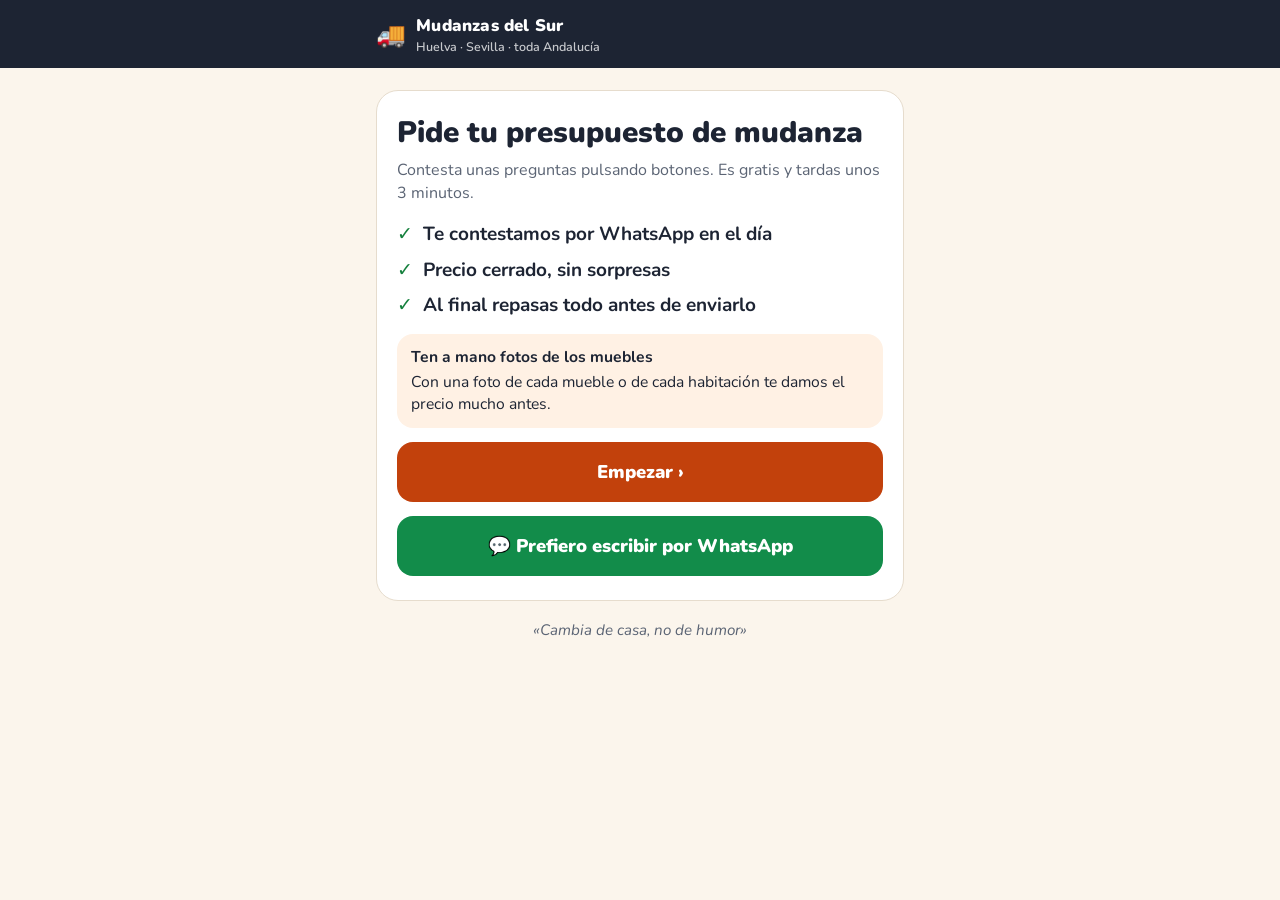
<file: public/presupuesto.html>
<!DOCTYPE html>
<html lang="es">
<head>
<meta charset="UTF-8" />
<meta name="viewport" content="width=device-width, initial-scale=1, viewport-fit=cover" />
<title>Pide tu presupuesto · Mudanzas del Sur</title>
<meta name="description" content="Presupuesto de mudanza gratis en Huelva, Sevilla y toda Andalucía. Contesta unas preguntas con botones y te respondemos por WhatsApp en el día." />
<meta property="og:title" content="Pide tu presupuesto de mudanza · Mudanzas del Sur" />
<meta property="og:description" content="Gratis y en 2 minutos. Te contestamos por WhatsApp en el día." />
<meta property="og:type" content="website" />
<meta name="theme-color" content="#c2410c" />
<link rel="preconnect" href="https://fonts.googleapis.com" />
<link href="https://fonts.googleapis.com/css2?family=Nunito:wght@400;600;700;800;900&display=swap" rel="stylesheet" />
<style>
  :root{
    --bg:#fbf5ec; --card:#ffffff; --ink:#1d2433; --muted:#5b6474; --line:#e6dccd;
    --accent:#c2410c; --accentHi:#f97316; --accentSoft:#fff1e4; --ok:#15803d; --okSoft:#e8f6ec;
    --danger:#b91c1c; --wa:#128c4a;
    --radius:16px; --font:'Nunito',system-ui,-apple-system,'Segoe UI',sans-serif;
  }
  *{box-sizing:border-box;margin:0;padding:0}
  html{-webkit-text-size-adjust:100%}
  body{font-family:var(--font);background:var(--bg);color:var(--ink);font-size:19px;line-height:1.45;min-height:100dvh;display:flex;flex-direction:column}
  button,input,textarea{font:inherit;color:inherit}
  button{cursor:pointer}
  :focus-visible{outline:3px solid var(--accentHi);outline-offset:2px}
  .wrap{width:100%;max-width:560px;margin:0 auto;padding:0 16px}

  /* Cabecera */
  header{background:var(--ink);color:#fff;padding:14px 0 12px}
  .brand{display:flex;align-items:center;gap:10px;font-weight:900;font-size:1.05rem;letter-spacing:.2px}
  .brand .truck{font-size:1.5rem}
  .brand small{display:block;font-weight:600;font-size:.78rem;opacity:.75;letter-spacing:0}
  .progress{margin-top:12px;display:none}
  .progress.on{display:block}
  .progress-label{font-size:.85rem;opacity:.85;margin-bottom:5px}
  .bar{height:8px;border-radius:99px;background:rgba(255,255,255,.18);overflow:hidden}
  .bar i{display:block;height:100%;width:0;background:var(--accentHi);border-radius:99px;transition:width .25s}

  main{flex:1;padding:22px 0 150px}
  h1{font-size:1.6rem;line-height:1.2;font-weight:900;margin-bottom:8px}
  h1:focus{outline:none}
  .help{color:var(--muted);margin-bottom:18px;font-size:1rem}
  h2{font-size:1.15rem;font-weight:800;margin:22px 0 10px}

  /* Opciones grandes */
  .opts{display:grid;gap:10px}
  .opts.two{grid-template-columns:1fr 1fr}
  .opts.three{grid-template-columns:repeat(3,1fr)}
  .opt{display:flex;align-items:center;gap:12px;width:100%;min-height:64px;padding:12px 16px;text-align:left;background:var(--card);border:2px solid var(--line);border-radius:var(--radius);font-weight:800;font-size:1.05rem;transition:border-color .15s,background .15s}
  .opt .em{font-size:1.6rem;flex:none;width:34px;text-align:center}
  .opt small{display:block;font-weight:600;color:var(--muted);font-size:.88rem}
  .opt.center{justify-content:center;text-align:center}
  .opt[aria-pressed="true"]{border-color:var(--accent);background:var(--accentSoft);box-shadow:inset 0 0 0 1px var(--accent)}
  .opt[aria-pressed="true"]::after{content:"✓";margin-left:auto;color:var(--accent);font-weight:900;font-size:1.3rem}
  .opt.center[aria-pressed="true"]::after{margin-left:6px}
  .opts.two .opt{min-height:72px}

  /* Contadores de muebles */
  .counters{display:grid;gap:8px}
  .grupo{font-size:.95rem;font-weight:900;text-transform:uppercase;letter-spacing:.05em;color:var(--muted);margin:18px 0 8px}
  .grupo:first-of-type{margin-top:4px}
  .counter{background:var(--card);border:2px solid var(--line);border-radius:var(--radius);padding:8px 10px}
  .ct-row{display:flex;align-items:center;gap:10px}
  .ct-label small{display:block;font-weight:600;color:var(--muted);font-size:.85rem}
  .ct-det{display:block;width:100%;margin-top:8px;min-height:48px;padding:10px 12px;font-size:1rem;background:#fff;border:2px solid var(--line);border-radius:12px}
  .ct-det:focus{border-color:var(--accent);outline:none}
  .counter.on{border-color:var(--accent);background:var(--accentSoft)}
  .counter .em{font-size:1.4rem;width:30px;text-align:center;flex:none}
  .ct-label{flex:1;font-weight:800;font-size:1rem;line-height:1.2}
  .ct-btn{width:48px;height:48px;border-radius:12px;border:2px solid var(--line);background:#fff;font-size:1.5rem;font-weight:900;color:var(--ink);flex:none}
  .ct-btn:disabled{opacity:.35}
  .ct-n{min-width:28px;text-align:center;font-weight:900;font-size:1.2rem}

  /* Campos */
  .field{margin-bottom:16px}
  .field label{display:block;font-weight:800;margin-bottom:6px}
  .field label small{font-weight:600;color:var(--muted)}
  .field input,.field textarea{width:100%;min-height:58px;padding:14px 16px;font-size:1.1rem;background:var(--card);border:2px solid var(--line);border-radius:var(--radius)}
  .field textarea{min-height:120px;resize:vertical}
  .field input:focus,.field textarea:focus{border-color:var(--accent);outline:none}
  .field .err{color:var(--danger);font-weight:700;font-size:.95rem;margin-top:6px}

  /* Fotos */
  .photo-btns{display:grid;gap:10px;grid-template-columns:1fr 1fr}
  .photo-btn{min-height:96px;flex-direction:column;justify-content:center;text-align:center;gap:4px}
  .photo-btn .em{font-size:2rem;width:auto}
  .thumbs{display:grid;gap:10px;margin-top:14px}
  .thumb{display:grid;grid-template-columns:96px 1fr;gap:10px;align-items:start;background:var(--card);border:2px solid var(--line);border-radius:var(--radius);padding:8px}
  .thumb-img{position:relative;width:96px;height:96px;border-radius:10px;overflow:hidden;background:#eee}
  .thumb img{width:100%;height:100%;object-fit:cover}
  .thumb-img button{position:absolute;top:4px;right:4px;width:32px;height:32px;border-radius:50%;border:none;background:rgba(0,0,0,.65);color:#fff;font-size:1rem}
  .thumb label{display:block;font-weight:800;font-size:.9rem;margin-bottom:4px}
  .thumb textarea{width:100%;min-height:68px;padding:8px 10px;font-size:1rem;border:2px solid var(--line);border-radius:10px;resize:vertical}
  .thumb textarea:focus{border-color:var(--accent);outline:none}
  .tip{background:var(--accentSoft);border-radius:var(--radius);padding:12px 14px;font-size:.98rem;margin-bottom:16px}
  .tip b{display:block;margin-bottom:2px}

  /* Repaso */
  .rev{background:var(--card);border:1px solid var(--line);border-radius:var(--radius);padding:4px 14px;margin-bottom:12px}
  .rev-item{display:flex;gap:10px;align-items:flex-start;padding:10px 0;border-bottom:1px solid var(--line)}
  .rev-item:last-child{border-bottom:none}
  .rev-item div{flex:1;min-width:0}
  .rev-item dt{font-size:.85rem;font-weight:800;color:var(--muted);text-transform:uppercase;letter-spacing:.04em}
  .rev-item dd{margin:2px 0 0;font-weight:700;white-space:pre-line;overflow-wrap:anywhere}
  .rev-item dd.vacio{color:var(--muted);font-weight:600;font-style:italic}
  .rev-item button{flex:none;background:none;border:2px solid var(--line);border-radius:12px;padding:8px 12px;font-weight:800;color:var(--accent);font-size:.95rem}
  .count{margin-top:10px;font-weight:800;color:var(--ok)}
  .busy{margin-top:10px;color:var(--muted);font-weight:700}

  /* Barra inferior */
  .actions{position:fixed;left:0;right:0;bottom:0;background:rgba(251,245,236,.97);border-top:1px solid var(--line);padding:12px 0 calc(12px + env(safe-area-inset-bottom))}
  .actions .row{display:flex;gap:10px}
  .btn{min-height:60px;border-radius:var(--radius);border:none;font-weight:900;font-size:1.15rem;padding:0 18px}
  .btn-main{flex:1;background:var(--accent);color:#fff}
  .btn-main:disabled{background:#d6c9b8;color:#fff}
  .btn-back{background:var(--card);border:2px solid var(--line);color:var(--ink);min-width:96px}
  .wa-help{display:block;text-align:center;margin-top:8px;font-size:.95rem;color:var(--wa);font-weight:800;text-decoration:none}
  .wa-help span{text-decoration:underline}

  /* Portada y final */
  .hero{background:var(--card);border-radius:22px;padding:24px 20px;border:1px solid var(--line)}
  .hero h1{font-size:1.85rem}
  .ticks{list-style:none;margin:16px 0 4px;display:grid;gap:8px}
  .ticks li{display:flex;gap:10px;font-weight:700}
  .ticks li::before{content:"✓";color:var(--ok);font-weight:900}
  .btn-block{display:flex;align-items:center;justify-content:center;gap:8px;width:100%;margin-top:14px;text-decoration:none;text-align:center;padding:10px 18px}
  .btn-wa{background:var(--wa);color:#fff}
  .btn-ghost{background:transparent;border:2px solid var(--line);color:var(--ink)}
  .slogan{margin-top:18px;text-align:center;color:var(--muted);font-style:italic;font-size:.95rem}
  .done{text-align:center}
  .done .big{font-size:3.4rem}
  .alert{background:#fdecea;border:2px solid #f5c2bd;color:#7f1d1d;border-radius:var(--radius);padding:14px 16px;margin-top:16px;font-weight:700}
  .privacy{font-size:.85rem;color:var(--muted);margin-top:6px}
  .sending{position:fixed;inset:0;background:rgba(29,36,51,.55);display:none;align-items:center;justify-content:center;z-index:20;padding:16px}
  .sending.on{display:flex}
  .sending div{background:#fff;border-radius:20px;padding:26px 22px;text-align:center;font-weight:800;max-width:340px}
  .spin{width:44px;height:44px;border:5px solid var(--accentSoft);border-top-color:var(--accent);border-radius:50%;margin:0 auto 14px;animation:sp .8s linear infinite}
  @keyframes sp{to{transform:rotate(360deg)}}
  .hp{position:absolute;left:-9999px;width:1px;height:1px;overflow:hidden}
  .sr{position:absolute;width:1px;height:1px;overflow:hidden;clip:rect(0 0 0 0)}
  @media (max-width:360px){body{font-size:18px}.opts.three{grid-template-columns:1fr 1fr}}
  @media (prefers-reduced-motion:reduce){*{transition:none!important;animation:none!important}}
</style>
</head>
<body>
<header>
  <div class="wrap">
    <div class="brand"><span class="truck" aria-hidden="true">🚚</span><div>Mudanzas del Sur<small>Huelva · Sevilla · toda Andalucía</small></div></div>
    <div class="progress" id="progress" aria-hidden="true">
      <div class="progress-label" id="progress-label"></div>
      <div class="bar"><i id="bar"></i></div>
    </div>
  </div>
</header>

<main><div class="wrap" id="step" aria-live="polite"></div></main>

<div class="actions" id="actions" hidden>
  <div class="wrap">
    <div class="row">
      <button class="btn btn-back" id="btn-back" type="button">‹ Atrás</button>
      <button class="btn btn-main" id="btn-next" type="button">Siguiente</button>
    </div>
    <a class="wa-help" id="wa-help" target="_blank" rel="noopener">¿Te lías? <span>Escríbenos por WhatsApp</span></a>
  </div>
</div>

<div class="sending" id="sending" role="alertdialog" aria-modal="true" aria-labelledby="sending-txt">
  <div><div class="spin"></div><p id="sending-txt">Enviando…</p></div>
</div>

<!-- Campo trampa para bots: las personas no lo ven -->
<div class="hp" aria-hidden="true"><label>Web <input id="hp-web" tabindex="-1" autocomplete="off" /></label></div>

<input type="file" id="in-camera" accept="image/*" capture="environment" multiple hidden />
<input type="file" id="in-gallery" accept="image/*" multiple hidden />

<script>
(() => {
'use strict';
// ── Ajustes ──
const WA = '34659715271';                 // WhatsApp de Mudanzas del Sur
const ENDPOINT = '/api/solicitud';
const MAX_FOTOS = 12, LADO = 1280, CALIDAD = 0.76;
const KEY = 'mds-presupuesto-v1';
const T0 = Date.now();

const waLink = t => `https://wa.me/${WA}?text=${encodeURIComponent(t)}`;
const WA_TXT = 'Hola, quiero pedir presupuesto para una mudanza 🙂';
const $ = id => document.getElementById(id);
const esc = s => String(s ?? '').replace(/[&<>"']/g, c => ({'&':'&amp;','<':'&lt;','>':'&gt;','"':'&quot;',"'":'&#39;'}[c]));

// ── Estado (se guarda en el móvil por si cierra la página; las fotos no) ──
const S0 = () => ({servicios:[], casa:'', muebles:{}, mueblesDetalle:{}, mueblesTexto:'', desmontaje:'', embalaje:'', cajas:'', especiales:[],
         origen:{}, destino:{}, destinoNoSe:false, cuando:'', fecha:'', flexible:false, entrega:'',
         fotosWhatsapp:false, nombre:'', telefono:'', comentario:''});
let S = S0();
let fotos = [];          // [{id, data, nota}]  data = dataURL JPEG ya reducido
let paso = 0, enviando = false, procesando = 0;
let desdeRepaso = '';   // id del último paso a revisar antes de volver al repaso ('' = recorrido normal)
const HASTA = {origen:'origen-camion', destino:'destino-camion'};
try { const g = JSON.parse(localStorage.getItem(KEY) || 'null'); if (g && g.S) { S = {...S, ...g.S}; } } catch (e) {}
if (!S.mueblesDetalle || typeof S.mueblesDetalle !== 'object') S.mueblesDetalle = {};
const guardar = () => { try { localStorage.setItem(KEY, JSON.stringify({S})); } catch (e) {} };

const TOWNS = ['Huelva','Aljaraque','Punta Umbría','Cartaya','Lepe','Isla Cristina','Ayamonte','Gibraleón','San Juan del Puerto',
  'Moguer','Palos de la Frontera','Mazagón','El Portil','Nuevo Portil','El Rompido','Islantilla','Trigueros','Niebla','Bollullos Par del Condado',
  'La Palma del Condado','Almonte','Valverde del Camino','Villablanca','Sevilla','Dos Hermanas','Mairena del Aljarafe','Cádiz','Málaga','Madrid'];

const SERV = [
  ['mudanza','🏠','Mudanza completa','Llevar toda la casa o el piso'],
  ['porte','🛋️','Porte','Llevar algunos muebles o cosas sueltas'],
  ['montaje','🔧','Desmontar y montar muebles','Armarios, camas, cocinas…'],
  ['embalaje','📦','Embalar','Cajas, ropa, libros…'],
  ['fragil','🍽️','Vajilla y cosas frágiles','Cristal, espejos, cuadros…'],
  ['otro','✏️','Otra cosa','Nos lo cuentas más adelante'],
];
const CASAS = [['estudio','🛏️','Estudio'],['1','🏠','1 dormitorio'],['2','🏠','2 dormitorios'],['3','🏡','3 dormitorios'],['4','🏡','4 o más dormitorios'],['chalet','🏘️','Chalet o casa grande']];
// [clave, icono, nombre, aclaración, ejemplo para el detalle]
const GRUPOS = [
  ['Dormitorios', [
    ['camas','🛏️','Camas','Con su colchón','Ej.: 1 de matrimonio y 2 individuales'],
    ['canapes','🛏️','Canapés','Base de cama que se abre para guardar cosas','Ej.: 150 × 190'],
    ['somieres','🛏️','Somieres o bases con patas','Sin colchón','Ej.: 90 × 190, con patas'],
    ['colchones','🛏️','Colchones sueltos','','Ej.: 2 de 90 y 1 de 150'],
    ['armario2','🚪','Armarios de 1 o 2 puertas','','Ej.: uno con espejo'],
    ['armario4','🚪','Armarios de 3 o 4 puertas','','Ej.: de madera maciza'],
    ['armario6','🚪','Armarios de 5 o 6 puertas, o esquineros','','Ej.: esquinero de 2 metros'],
    ['comodas','🗄️','Cómodas, mesitas o estanterías','','Ej.: 2 mesitas y una cómoda'],
  ]],
  ['Salón y comedor', [
    ['sofas','🛋️','Sofás de 2 o 3 plazas','Escribe las medidas si las sabes','Ej.: 2 de 160 cm y 1 de 120 cm'],
    ['chaise','🛋️','Chaise longue o sofá rinconera','Los que tienen una parte alargada o en L','Ej.: rinconera de 2,5 × 1,8 m'],
    ['sillones','💺','Sillones o butacas','','Ej.: un sillón relax'],
    ['mesas','🍽️','Mesas de comedor','','Ej.: de cristal, para 6'],
    ['mesascentro','☕','Mesas de centro o auxiliares','',''],
    ['sillas','🪑','Sillas','',''],
    ['muebletv','📺','Muebles de TV, aparadores o vitrinas','','Ej.: mueble de salón de 3 metros'],
    ['tv','📺','Televisores','','Ej.: uno de 65 pulgadas'],
  ]],
  ['Cocina y electrodomésticos', [
    ['frigorifico','🧊','Frigoríficos','','Ej.: uno americano'],
    ['lavadora','🧺','Lavadoras o secadoras','',''],
    ['electro','🔌','Otros electrodomésticos','Lavavajillas, horno, microondas…',''],
  ]],
  ['Terraza, jardín y otros', [
    ['jardin','🌿','Muebles de jardín o terraza','Cuenta cada pieza: sofá, butaca, mesa…','Ej.: sofá, 2 butacas y mesa baja de madera'],
    ['escritorios','🖥️','Escritorios','',''],
    ['bicis','🚲','Bicicletas','',''],
  ]],
];
const MUEBLES = GRUPOS.flatMap(g => g[1]);
const DESMONTAJE = [['si','🔧','Sí, desmontadlos y montadlos vosotros'],['desmontar','🪛','Solo desmontar'],['no','✅','No hace falta','Van montados o ya los desmonto yo'],['nose','🤷','No lo sé']];
const EMBALAJE = [['todo','📦','Embaláis vosotros todo','Cajas, ropa, vajilla…'],['fragil','🍽️','Solo lo frágil','Vajilla, cristal, cuadros…'],['yo','🙋','Lo embalo yo'],['nada','👍','No hay nada que embalar','Solo muebles']];
const CAJAS = [['10','','Menos de 10'],['20','','10 a 20'],['30','','20 a 30'],['45','','30 a 45'],['60','','45 a 60'],
  ['80','','60 a 80'],['mas','','Más de 80'],['nose','','No lo sé']];
const ESPECIALES = [['piano','🎹','Piano'],['caja-fuerte','🔒','Caja fuerte'],['nevera-americana','🧊','Nevera americana'],['pesado','🏋️','Algo de más de 100 kg'],
  ['plantas','🪴','Plantas grandes'],['arte','🖼️','Cuadros u obras de arte'],['nada','👍','Nada de esto']];
const PISOS = [['bajo','Bajo o casa'],['1','1º'],['2','2º'],['3','3º'],['4','4º o más']];
const ASC = [['si','Sí'],['no','No'],['nose','No lo sé']];
const PARK = [['puerta','🚚','En la puerta','Se puede parar justo delante'],['30','👣','Muy cerca','A menos de 30 metros'],
  ['100','🚶','Un poco lejos','Entre 30 y 100 metros'],['mas','🥾','Lejos','A más de 100 metros, o calle sin paso'],
  ['nose','🤷','No lo sé','Lo miramos nosotros']];
const ENTREGA = [['mismo','📦','El mismo día de la recogida'],['espera','🕒','Puede esperar unos días','Así podemos ajustarte el precio']];

// ── Pasos ──
const PASOS = [
  {id:'inicio', render: rInicio, sinBarra:true},
  {id:'servicios', render: rServicios},
  {id:'casa', render: rCasa, saltar: () => S.servicios.length > 0 && S.servicios.every(x => x === 'porte' || x === 'otro')},
  {id:'muebles', render: rMuebles},
  {id:'desmontaje', render: rDesmontaje},
  {id:'embalaje', render: rEmbalaje},
  {id:'especiales', render: rEspeciales},
  {id:'origen', render: () => rLugar('origen', '¿Dónde recogemos las cosas?', 'La dirección donde están ahora los muebles.')},
  {id:'origen-piso', render: () => rPiso('origen', '¿Cómo es la casa donde recogemos?')},
  {id:'origen-camion', render: () => rCamion('origen', '¿Dónde puede parar el camión al recoger?')},
  {id:'destino', render: () => rLugar('destino', '¿Dónde lo llevamos?', 'La dirección donde hay que dejarlo todo. Si todavía no lo sabes, pulsa «Aún no lo sé».')},
  {id:'destino-piso', render: () => rPiso('destino', '¿Cómo es la casa donde lo llevamos?'), saltar: () => S.destinoNoSe},
  {id:'destino-camion', render: () => rCamion('destino', '¿Dónde puede parar el camión al entregar?'), saltar: () => S.destinoNoSe},
  {id:'cuando', render: rCuando},
  {id:'fotos', render: rFotos},
  {id:'datos', render: rDatos},
  {id:'repaso', render: rRepaso, ultimo:true},
  {id:'hecho', render: rHecho, sinBarra:true, final:true},
];
const visibles = () => PASOS.filter(p => !p.sinBarra && !(p.saltar && p.saltar()));
const idx = id => PASOS.findIndex(p => p.id === id);

function ir(n, {historial = true} = {}) {
  paso = Math.max(0, Math.min(PASOS.length - 1, n));
  if (historial) history.pushState({paso}, '', '');
  pintar();
}
function siguiente() {
  if (PASOS[paso].id === 'datos' && !datosOk(true)) { ($('f-nombre').value.trim().length < 2 ? $('f-nombre') : $('f-tel')).focus(); return; }
  let n = paso + 1;
  while (PASOS[n] && PASOS[n].saltar && PASOS[n].saltar()) n++;
  if (desdeRepaso && (PASOS[paso].id === desdeRepaso || n > idx(desdeRepaso))) { desdeRepaso = ''; ir(idx('repaso')); return; }
  ir(n);
}
function anterior() {
  if (history.state && history.state.paso > 0) { history.back(); return; }
  let n = paso - 1;
  while (n > 0 && PASOS[n].saltar && PASOS[n].saltar()) n--;
  ir(n, {historial:false});
}
window.addEventListener('popstate', e => {
  if (PASOS[paso] && PASOS[paso].final) { history.pushState({paso}, '', ''); return; }   // ya enviado: no volver
  desdeRepaso = '';
  paso = (e.state && e.state.paso) || 0; pintar();
});

function pintar() {
  const p = PASOS[paso];
  const cont = $('step');
  cont.innerHTML = '';
  p.render(cont);
  // Barra de progreso
  const vis = visibles(), i = vis.indexOf(p);
  $('progress').classList.toggle('on', i >= 0);
  if (i >= 0) {
    $('progress-label').textContent = p.ultimo ? 'Último paso: repasar y enviar' : `Pregunta ${i + 1} de ${vis.length - 1}`;
    $('bar').style.width = `${Math.round((i + 1) / vis.length * 100)}%`;
  }
  // Botones de abajo
  $('actions').hidden = !!(p.sinBarra);
  const vuelve = desdeRepaso && (p.id === desdeRepaso || PASOS.slice(paso + 1, idx(desdeRepaso) + 1).every(x => x.saltar && x.saltar()));
  $('btn-next').textContent = p.ultimo ? 'Enviar solicitud ✓' : vuelve ? 'Volver al repaso ›' : 'Siguiente ›';
  actualizarSiguiente();
  const h = cont.querySelector('h1');
  if (h) { h.setAttribute('tabindex', '-1'); h.focus({preventScroll:true}); }
  window.scrollTo(0, 0);
  guardar();
}
function actualizarSiguiente() {
  $('btn-next').disabled = !!procesando;
}

// ── Utilidades de pintado ──
function opciones(lista, {multi = false, valor, clase = '', alPulsar}) {
  const div = document.createElement('div');
  div.className = 'opts ' + clase;
  div.setAttribute('role', 'group');
  lista.forEach(([v, em, t, sub]) => {
    const b = document.createElement('button');
    b.type = 'button';
    b.className = 'opt' + (em ? '' : ' center');
    const on = multi ? (valor || []).includes(v) : valor === v;
    b.setAttribute('aria-pressed', on ? 'true' : 'false');
    b.innerHTML = `${em ? `<span class="em" aria-hidden="true">${em}</span>` : ''}<span>${esc(t)}${sub ? `<small>${esc(sub)}</small>` : ''}</span>`;
    b.onclick = () => alPulsar(v, b);
    div.appendChild(b);
  });
  return div;
}
function titulo(cont, t, ayuda) {
  cont.insertAdjacentHTML('beforeend', `<h1>${esc(t)}</h1>${ayuda ? `<p class="help">${esc(ayuda)}</p>` : ''}`);
}
function pintarSinFoco() {    // repinta la pantalla actual sin mover el foco ni el scroll
  const y = window.scrollY; const cont = $('step'); cont.innerHTML = ''; PASOS[paso].render(cont); window.scrollTo(0, y); actualizarSiguiente();
}
// Una opción de una lista: al volver a pulsarla se desmarca. Nunca pasa de pantalla sola.
const elegir = (obj, campo) => v => { obj[campo] = obj[campo] === v ? '' : v; guardar(); pintarSinFoco(); };

// ── Pantallas ──
function rInicio(cont) {
  const empezado = S.servicios.length || S.origen.poblacion || S.nombre;
  cont.innerHTML = `
    <div class="hero">
      <h1>Pide tu presupuesto de mudanza</h1>
      <p class="help" style="margin:0">Contesta unas preguntas pulsando botones. Es gratis y tardas unos 3 minutos.</p>
      <ul class="ticks">
        <li>Te contestamos por WhatsApp en el día</li>
        <li>Precio cerrado, sin sorpresas</li>
        <li>Al final repasas todo antes de enviarlo</li>
      </ul>
      <div class="tip" style="margin:14px 0 0"><b>Ten a mano fotos de los muebles</b>Con una foto de cada mueble o de cada habitación te damos el precio mucho antes.</div>
      <button class="btn btn-main btn-block" id="go" type="button">${empezado ? 'Seguir donde lo dejé ›' : 'Empezar ›'}</button>
      ${empezado ? '<button class="btn btn-ghost btn-block" id="reset" type="button">Empezar de nuevo</button>' : ''}
      <a class="btn btn-wa btn-block" href="${waLink(WA_TXT)}" target="_blank" rel="noopener">💬 Prefiero escribir por WhatsApp</a>
    </div>
    <p class="slogan">«Cambia de casa, no de humor»</p>`;
  $('go').onclick = () => siguiente();
  if ($('reset')) $('reset').onclick = () => {
    S = S0();
    fotos = []; guardar(); siguiente();
  };
}

function rServicios(cont) {
  titulo(cont, '¿Qué necesitas?', 'Puedes marcar varias cosas.');
  cont.appendChild(opciones(SERV, {multi:true, valor:S.servicios, alPulsar:(v, b) => {
    const i = S.servicios.indexOf(v);
    i >= 0 ? S.servicios.splice(i, 1) : S.servicios.push(v);
    b.setAttribute('aria-pressed', i >= 0 ? 'false' : 'true'); guardar();
  }}));
}
function rCasa(cont) {
  titulo(cont, '¿Cómo de grande es la casa?', 'La casa donde están ahora las cosas. Más o menos: nos ayuda a calcular el camión.');
  cont.appendChild(opciones(CASAS, {valor:S.casa, clase:'two', alPulsar:elegir(S, 'casa')}));
}
function rMuebles(cont) {
  titulo(cont, '¿Qué muebles hay que llevar?', 'Pon cuántos hay de cada uno. Al marcar uno se abre un hueco para las medidas o lo que quieras aclarar.');
  GRUPOS.forEach(([nombre, lista]) => {
    cont.insertAdjacentHTML('beforeend', `<h2 class="grupo">${esc(nombre)}</h2>`);
    const box = document.createElement('div'); box.className = 'counters';
    lista.forEach(([k, em, t, sub, ej]) => {
      const n = S.muebles[k] || 0;
      box.insertAdjacentHTML('beforeend', `<div class="counter${n ? ' on' : ''}">
        <div class="ct-row"><span class="em" aria-hidden="true">${em}</span><span class="ct-label" id="lb-${k}">${esc(t)}${sub ? `<small>${esc(sub)}</small>` : ''}</span>
        <button type="button" class="ct-btn" data-k="${k}" data-d="-1" aria-label="Uno menos de ${esc(t)}" ${n ? '' : 'disabled'}>−</button>
        <output class="ct-n" aria-labelledby="lb-${k}">${n}</output>
        <button type="button" class="ct-btn" data-k="${k}" data-d="1" aria-label="Uno más de ${esc(t)}">+</button></div>
        ${n ? `<input class="ct-det" data-det="${k}" aria-label="Detalles de ${esc(t)}" placeholder="${esc(ej || 'Medidas, material o lo que quieras aclarar')}" value="${esc(S.mueblesDetalle[k] || '')}" />` : ''}
      </div>`);
    });
    cont.appendChild(box);
  });
  cont.insertAdjacentHTML('beforeend', `
    <div class="field" style="margin-top:18px"><label for="f-muebles">¿Hay algo que no esté en la lista? <small>(opcional)</small></label>
      <textarea id="f-muebles" placeholder="Ej.: litera, escritorio en L, cuna, trastero con herramientas…">${esc(S.mueblesTexto)}</textarea></div>`);
  $('f-muebles').oninput = e => { S.mueblesTexto = e.target.value; guardar(); };
  cont.querySelectorAll('.ct-det').forEach(i => i.oninput = () => { S.mueblesDetalle[i.dataset.det] = i.value; guardar(); });
  cont.querySelectorAll('.ct-btn').forEach(b => b.onclick = () => {
    const k = b.dataset.k, antes = S.muebles[k] || 0;
    S.muebles[k] = Math.max(0, Math.min(30, antes + Number(b.dataset.d)));
    if (!S.muebles[k]) delete S.muebles[k];
    guardar(); pintarSinFoco();
    // La primera vez que se marca, el cursor va al detalle (en el ordenador; en el móvil no abre el teclado solo)
    if (!antes && S.muebles[k] && matchMedia('(pointer:fine)').matches) { const d = document.querySelector(`[data-det="${k}"]`); if (d) d.focus({preventScroll:true}); }
  });
}
function rDesmontaje(cont) {
  titulo(cont, '¿Hay que desmontar y montar muebles?', 'Armarios, camas, canapés, mesas…');
  cont.appendChild(opciones(DESMONTAJE, {valor:S.desmontaje, alPulsar:elegir(S, 'desmontaje')}));
}
function rEmbalaje(cont) {
  titulo(cont, '¿Quién embala las cajas?', 'Ropa, libros, cocina, vajilla…');
  cont.appendChild(opciones(EMBALAJE, {valor:S.embalaje, alPulsar:elegir(S, 'embalaje')}));
  if (S.embalaje === 'yo' || S.embalaje === 'fragil' || S.embalaje === 'todo') {
    cont.insertAdjacentHTML('beforeend', S.embalaje === 'todo'
      ? `<h2>¿Cuántas cajas crees que harán falta?</h2><p class="tip">Una caja grande por cada balda de armario o estantería llena, más la cocina. Si no lo sabes, no pasa nada.</p>`
      : `<h2>¿Cuántas cajas te salen más o menos?</h2>`);
    cont.appendChild(opciones(CAJAS, {valor:S.cajas, clase:'two', alPulsar:elegir(S, 'cajas')}));
  }
}
function rEspeciales(cont) {
  titulo(cont, '¿Hay algo especial?', 'Cosas que necesitan más gente o cuidado. Puedes marcar varias.');
  cont.appendChild(opciones(ESPECIALES, {multi:true, valor:S.especiales, clase:'two', alPulsar:v => {
    if (v === 'nada') S.especiales = S.especiales.includes('nada') ? [] : ['nada'];
    else { S.especiales = S.especiales.filter(x => x !== 'nada'); const i = S.especiales.indexOf(v); i >= 0 ? S.especiales.splice(i, 1) : S.especiales.push(v); }
    guardar(); pintarSinFoco();
  }}));
}

function rLugar(k, t, ayuda) {
  const cont = $('step'), d = S[k];
  titulo(cont, t, ayuda);
  cont.insertAdjacentHTML('beforeend', `
    <div class="field"><label for="f-pob">Pueblo o ciudad</label>
      <input id="f-pob" list="towns" autocomplete="address-level2" placeholder="Ej.: Huelva" value="${esc(d.poblacion || '')}" /></div>
    <div class="field"><label for="f-calle">Calle y número <small>(nos sirve para calcular los km)</small></label>
      <input id="f-calle" autocomplete="street-address" placeholder="Ej.: Av. Andalucía 12" value="${esc(d.calle || '')}" /></div>
    <datalist id="towns">${TOWNS.map(x => `<option value="${esc(x)}">`).join('')}</datalist>`);
  $('f-pob').oninput = e => { d.poblacion = e.target.value; if (k === 'destino' && e.target.value) { S.destinoNoSe = false; marcarNoSe(); } guardar(); };
  $('f-calle').oninput = e => { d.calle = e.target.value; guardar(); };
  if (k === 'destino') {
    const b = opciones([['nose', '🤷', 'Aún no lo sé', 'Te preguntamos más adelante']], {valor: S.destinoNoSe ? 'nose' : '', alPulsar: () => {
      S.destinoNoSe = !S.destinoNoSe; marcarNoSe(); guardar();
    }});
    b.style.marginTop = '4px'; b.id = 'nose-box'; cont.appendChild(b);
  }
  function marcarNoSe() { const x = document.querySelector('#nose-box .opt'); if (x) x.setAttribute('aria-pressed', S.destinoNoSe ? 'true' : 'false'); }
}
function rPiso(k, t) {
  const cont = $('step'), d = S[k];
  titulo(cont, t, 'Pulsa una opción. Si no lo sabes, sigue adelante.');
  cont.insertAdjacentHTML('beforeend', '<h2>¿Qué piso es?</h2>');
  cont.appendChild(opciones(PISOS.map(([v, l]) => [v, '', l]), {valor:d.piso, clase:'three', alPulsar:elegir(d, 'piso')}));
  if (d.piso !== 'bajo') {
    cont.insertAdjacentHTML('beforeend', '<h2>¿Hay ascensor?</h2>');
    cont.appendChild(opciones(ASC.map(([v, l]) => [v, '', l]), {valor:d.ascensor, clase:'three', alPulsar:elegir(d, 'ascensor')}));
  }
}
function rCamion(k, t) {
  const cont = $('step'), d = S[k];
  titulo(cont, t, 'Nos ayuda a saber cuánto hay que andar con los muebles.');
  cont.appendChild(opciones(PARK, {valor:d.aparcamiento, alPulsar:elegir(d, 'aparcamiento')}));
}
// Entrega en otro pueblo: preguntamos si puede esperar (permite juntarla con otro viaje)
const otroPueblo = () => !S.destinoNoSe && (S.origen.poblacion || '').trim() && (S.destino.poblacion || '').trim()
  && S.origen.poblacion.trim().toLowerCase() !== S.destino.poblacion.trim().toLowerCase();
function rCuando(cont) {
  const hoy = new Date(); const min = new Date(hoy.getTime() - hoy.getTimezoneOffset() * 60000).toISOString().slice(0, 10);
  titulo(cont, '¿Qué día recogemos?', 'Una fecha aproximada nos vale.');
  cont.appendChild(opciones([['pronto', '⚡', 'Lo antes posible'], ['nosabe', '🗓️', 'Aún no lo sé']], {valor:S.fecha ? '' : S.cuando, clase:'two', alPulsar:v => {
    S.cuando = S.cuando === v ? '' : v; if (S.cuando) S.fecha = ''; guardar(); pintarSinFoco();
  }}));
  cont.insertAdjacentHTML('beforeend', `
    <h2>O elige un día</h2>
    <div class="field"><label for="f-fecha" class="sr">Fecha de recogida</label><input id="f-fecha" type="date" min="${min}" value="${esc(S.fecha)}" /></div>`);
  $('f-fecha').onchange = e => { S.fecha = e.target.value; if (S.fecha) S.cuando = ''; guardar(); pintarSinFoco(); };
  if (S.fecha) cont.appendChild(opciones([['flex', '🤝', 'Puedo cambiar el día si hace falta']], {valor:S.flexible ? 'flex' : '', alPulsar:(v, b) => {
    S.flexible = !S.flexible; b.setAttribute('aria-pressed', S.flexible ? 'true' : 'false'); guardar();
  }}));
  if (otroPueblo()) {
    cont.insertAdjacentHTML('beforeend', `<h2>¿Y la entrega en ${esc(S.destino.poblacion.trim())}?</h2>`);
    cont.appendChild(opciones(ENTREGA, {valor:S.entrega, alPulsar:elegir(S, 'entrega')}));
  }
}

function rFotos(cont) {
  titulo(cont, 'Fotos de lo que hay que llevar', 'Con fotos te damos un precio cerrado sin tener que ir a verlo.');
  cont.insertAdjacentHTML('beforeend', `
    <div class="tip"><b>Cómo hacerlas</b>Una foto de cada mueble o de cada habitación. Debajo de cada foto escribe qué es y si va todo lo que se ve.</div>
    <div class="photo-btns">
      <button class="opt photo-btn" id="b-cam" type="button"><span class="em" aria-hidden="true">📷</span><span>Hacer fotos</span></button>
      <button class="opt photo-btn" id="b-gal" type="button"><span class="em" aria-hidden="true">🖼️</span><span>Elegir de la galería</span></button>
    </div>
    <div id="fotos-estado"></div>
    <div class="thumbs" id="thumbs"></div>`);
  $('b-cam').onclick = () => $('in-camera').click();
  $('b-gal').onclick = () => $('in-gallery').click();
  const w = opciones([['wa', '💬', 'Prefiero mandarlas por WhatsApp', 'Las pides cuando te contestemos']], {valor:S.fotosWhatsapp ? 'wa' : '', alPulsar:(v, b) => {
    S.fotosWhatsapp = !S.fotosWhatsapp; b.setAttribute('aria-pressed', S.fotosWhatsapp ? 'true' : 'false'); guardar();
  }});
  w.style.marginTop = '16px'; cont.appendChild(w);
  pintarFotos();
}
function pintarFotos() {
  const th = $('thumbs'), st = $('fotos-estado'); if (!th) return;
  th.innerHTML = fotos.map((f, i) => `<div class="thumb">
      <div class="thumb-img"><img src="${f.data}" alt="Foto ${i + 1}" /><button type="button" data-del="${f.id}" aria-label="Quitar la foto ${i + 1}">✕</button></div>
      <div><label for="nota-${f.id}">¿Qué sale en la foto ${i + 1}?</label>
        <textarea id="nota-${f.id}" data-nota="${f.id}" placeholder="Ej.: los 3 sofás del salón, van todos">${esc(f.nota || '')}</textarea></div>
    </div>`).join('');
  th.querySelectorAll('[data-del]').forEach(b => b.onclick = () => { fotos = fotos.filter(f => f.id !== +b.dataset.del); pintarFotos(); });
  th.querySelectorAll('[data-nota]').forEach(t => t.oninput = () => { const f = fotos.find(x => x.id === +t.dataset.nota); if (f) f.nota = t.value; });
  st.innerHTML = (procesando ? `<p class="busy">Preparando ${procesando} foto${procesando > 1 ? 's' : ''}…</p>` : '') +
    (fotos.length ? `<p class="count">✓ ${fotos.length} foto${fotos.length > 1 ? 's' : ''} lista${fotos.length > 1 ? 's' : ''}${fotos.length >= MAX_FOTOS ? ' (máximo)' : ''}</p>` : '');
  actualizarSiguiente();
}
let fid = 0;
async function anadirFotos(files) {
  const lista = [...files].filter(f => f.type.startsWith('image/') || /\.(heic|heif|jpe?g|png|webp)$/i.test(f.name)).slice(0, MAX_FOTOS - fotos.length);
  if (!lista.length) { if (fotos.length >= MAX_FOTOS) alert0(`Como máximo ${MAX_FOTOS} fotos. El resto mándalas por WhatsApp.`); return; }
  procesando += lista.length; pintarFotos();
  for (const f of lista) {
    try { fotos.push({id: ++fid, data: await reducir(f), nota: ''}); } catch (e) { alert0('Una foto no se ha podido abrir. Prueba con otra o mándala por WhatsApp.'); }
    procesando--; pintarFotos();
  }
}
['in-camera', 'in-gallery'].forEach(id => $(id).addEventListener('change', e => { anadirFotos(e.target.files); e.target.value = ''; }));
async function reducir(file) {
  let img, w, h;
  try { img = await createImageBitmap(file, {imageOrientation: 'from-image'}); w = img.width; h = img.height; }
  catch (e) {
    img = await new Promise((ok, ko) => { const i = new Image(); i.onload = () => ok(i); i.onerror = ko; i.src = URL.createObjectURL(file); });
    w = img.naturalWidth; h = img.naturalHeight;
  }
  const s = Math.min(1, LADO / Math.max(w, h));
  const c = document.createElement('canvas'); c.width = Math.round(w * s); c.height = Math.round(h * s);
  c.getContext('2d').drawImage(img, 0, 0, c.width, c.height);
  if (img.close) img.close();
  return c.toDataURL('image/jpeg', CALIDAD);
}
function alert0(msg) {
  const st = $('fotos-estado') || $('step');
  st.insertAdjacentHTML('beforeend', `<p class="alert" role="alert">${esc(msg)}</p>`);
}

function datosOk(mostrar) {
  const n = (S.nombre || '').trim(), d = (S.telefono || '').replace(/\D/g, '');
  const errN = n.length < 2 ? 'Escribe tu nombre.' : '';
  const errT = d.length < 9 ? 'Escribe tu teléfono (mínimo 9 números).' : '';
  if (mostrar && $('e-nombre')) { $('e-nombre').textContent = errN; $('e-tel').textContent = errT; }
  return !errN && !errT;
}
function rDatos(cont) {
  titulo(cont, '¿A quién le mandamos el presupuesto?', 'Te escribimos por WhatsApp a este número.');
  cont.insertAdjacentHTML('beforeend', `
    <div class="field"><label for="f-nombre">Tu nombre</label>
      <input id="f-nombre" autocomplete="given-name" value="${esc(S.nombre)}" placeholder="Ej.: Lucía" />
      <div class="err" id="e-nombre" role="alert"></div></div>
    <div class="field"><label for="f-tel">Tu teléfono (WhatsApp)</label>
      <input id="f-tel" type="tel" inputmode="tel" autocomplete="tel" value="${esc(S.telefono)}" placeholder="Ej.: 600 123 456" />
      <div class="err" id="e-tel" role="alert"></div></div>
    <div class="field"><label for="f-com">¿Algo más que debamos saber? <small>(opcional)</small></label>
      <textarea id="f-com" placeholder="Ej.: hay que guardar cosas unos días, el portal es estrecho, hay que vaciar un trastero…">${esc(S.comentario)}</textarea></div>
    <p class="privacy">Usamos tus datos solo para contestarte con el presupuesto. No los compartimos con nadie.</p>`);
  $('f-nombre').oninput = e => { S.nombre = e.target.value; guardar(); };
  $('f-tel').oninput = e => { S.telefono = e.target.value; guardar(); };
  $('f-com').oninput = e => { S.comentario = e.target.value; guardar(); };
  ['f-nombre', 'f-tel'].forEach(id => $(id).addEventListener('blur', () => datosOk(true)));
}

// ── Repaso: todo lo contestado, con «Cambiar» para volver a esa pregunta ──
const txt = (lista, v) => (lista.find(x => x[0] === v) || [])[2] || '';
const txt2 = (lista, v) => (lista.find(x => x[0] === v) || [])[1] || '';
function ladoTxt(d) {
  const piso = txt2(PISOS, d.piso), asc = d.piso && d.piso !== 'bajo' ? ({si:'con ascensor', no:'sin ascensor'}[d.ascensor] || '') : '';
  const camion = txt(PARK, d.aparcamiento);
  return [[d.calle, d.poblacion].filter(Boolean).join(', '), [piso, asc].filter(Boolean).join(', '), camion ? `Camión: ${camion.toLowerCase()}` : '']
    .filter(Boolean).join('\n');
}
function rRepaso(cont) {
  titulo(cont, 'Repasa tu solicitud', 'Si algo no está bien, pulsa «Cambiar». Cuando esté todo, pulsa «Enviar solicitud».');
  const muebles = MUEBLES.filter(m => S.muebles[m[0]]).map(([k, , t]) => {
    const det = (S.mueblesDetalle[k] || '').trim();
    return `${t}: ${S.muebles[k]}${det ? ` (${det})` : ''}`;
  });
  if ((S.mueblesTexto || '').trim()) muebles.push(S.mueblesTexto.trim());
  const fecha = S.fecha ? new Date(S.fecha + 'T12:00').toLocaleDateString('es-ES', {weekday:'long', day:'numeric', month:'long'}) + (S.flexible ? ' (puedes cambiarlo)' : '')
    : ({pronto:'Lo antes posible', nosabe:'Aún no lo sabes'}[S.cuando] || '');
  const entrega = otroPueblo() ? txt(ENTREGA, S.entrega) : '';
  const notas = fotos.filter(f => (f.nota || '').trim()).length;
  const filas = [
    ['servicios', 'Qué necesitas', S.servicios.map(v => txt(SERV, v)).join(', ')],
    ['casa', 'Casa', txt(CASAS, S.casa)],
    ['muebles', 'Muebles', muebles.join('\n')],
    ['desmontaje', 'Desmontaje', txt(DESMONTAJE, S.desmontaje)],
    ['embalaje', 'Embalaje', [txt(EMBALAJE, S.embalaje), S.cajas && ['yo','fragil','todo'].includes(S.embalaje) ? `${txt(CAJAS, S.cajas)} cajas` : ''].filter(Boolean).join(' · ')],
    ['especiales', 'Algo especial', S.especiales.map(v => txt(ESPECIALES, v)).join(', ')],
    ['origen', 'Recogida', ladoTxt(S.origen)],
    ['destino', 'Entrega', S.destinoNoSe ? 'Aún no lo sabes' : ladoTxt(S.destino)],
    ['cuando', 'Día de recogida', [fecha, entrega && `Entrega: ${entrega.toLowerCase()}`].filter(Boolean).join('\n')],
    ['fotos', 'Fotos', fotos.length ? `${fotos.length} foto${fotos.length > 1 ? 's' : ''}${notas < fotos.length ? ` · ${fotos.length - notas} sin explicar qué sale` : ''}` : S.fotosWhatsapp ? 'Las mandas por WhatsApp' : ''],
    ['datos', 'Tus datos', [S.nombre.trim(), S.telefono.trim(), (S.comentario || '').trim()].filter(Boolean).join('\n')],
  ].filter(([id]) => !(PASOS[idx(id)].saltar && PASOS[idx(id)].saltar()));
  const vacio = {fotos:'Sin fotos (te las pediremos por WhatsApp)', muebles:'No has marcado ninguno'};
  cont.insertAdjacentHTML('beforeend', `<dl class="rev">${filas.map(([id, t, v]) => `
    <div class="rev-item"><div><dt>${esc(t)}</dt><dd class="${v ? '' : 'vacio'}">${esc(v || vacio[id] || 'Sin contestar')}</dd></div>
      <button type="button" data-ir="${id}" aria-label="Cambiar ${esc(t.toLowerCase())}">Cambiar</button></div>`).join('')}</dl>
    <div id="envio-error"></div>`);
  cont.querySelectorAll('[data-ir]').forEach(b => b.onclick = () => { desdeRepaso = HASTA[b.dataset.ir] || b.dataset.ir; ir(idx(b.dataset.ir)); });
}

function rHecho(cont) {
  const n = esc((S.nombre || '').trim().split(' ')[0]);
  cont.innerHTML = `
    <div class="hero done">
      <div class="big" aria-hidden="true">✅</div>
      <h1>¡Recibido${n ? ', ' + n : ''}!</h1>
      <p class="help">Te escribimos por WhatsApp al <strong>${esc(S.telefono)}</strong> con el presupuesto, normalmente en el mismo día.</p>
      ${S.fotosWhatsapp || !fotos.length ? `<p class="help">Si tienes fotos de los muebles, mándanoslas por WhatsApp y te damos el precio antes.</p>` : ''}
      <p class="help"><strong>¿Te has dejado algo o te has equivocado?</strong> No hace falta enviarla otra vez: dínoslo por WhatsApp y lo cambiamos.</p>
      <a class="btn btn-wa btn-block" href="${waLink(`Hola, soy ${(S.nombre || '').trim()}. Acabo de pedir presupuesto en la web 🙂`)}" target="_blank" rel="noopener">💬 Abrir WhatsApp</a>
    </div>
    <p class="slogan">«Cambia de casa, no de humor»</p>`;
}

// ── Envío ──
async function enviar() {
  if (enviando) return;
  if (!datosOk(false)) { desdeRepaso = 'datos'; ir(idx('datos')); return; }
  enviando = true;
  $('sending-txt').textContent = fotos.length ? `Enviando tu solicitud y ${fotos.length} foto${fotos.length > 1 ? 's' : ''}…` : 'Enviando tu solicitud…';
  $('sending').classList.add('on');
  const lado = d => ({poblacion: d.poblacion || '', calle: d.calle || '', piso: d.piso || '', ascensor: d.ascensor || '', aparcamiento: d.aparcamiento || ''});
  const detalles = {};
  Object.keys(S.muebles).forEach(k => { const t = (S.mueblesDetalle[k] || '').trim(); if (t) detalles[k] = t; });
  const body = {
    web: $('hp-web').value, t: Date.now() - T0,
    servicios: S.servicios, origen: lado(S.origen), destino: S.destinoNoSe ? {} : lado(S.destino),
    inventario: {casa: S.casa, muebles: S.muebles, detalles, otros: S.mueblesTexto, desmontaje: S.desmontaje, embalaje: S.embalaje, cajas: S.cajas, especiales: S.especiales},
    cuando: S.cuando, fecha: S.fecha, flexible: S.flexible, entrega: otroPueblo() ? S.entrega : '', fotos_whatsapp: S.fotosWhatsapp,
    nombre: S.nombre, telefono: S.telefono, comentario: S.comentario,
    fotos: fotos.map(f => ({data: f.data, nota: (f.nota || '').trim()})),
  };
  let error = '';
  try {
    const ctrl = new AbortController(); const to = setTimeout(() => ctrl.abort(), 90000);
    const r = await fetch(ENDPOINT, {method: 'POST', headers: {'Content-Type': 'application/json'}, body: JSON.stringify(body), signal: ctrl.signal});
    clearTimeout(to);
    let j = {}; try { j = await r.json(); } catch (e) {}
    if (!r.ok || !j.ok) error = j.error || 'No se ha podido enviar.';
  } catch (e) { error = 'No hay conexión o ha tardado demasiado.'; }
  $('sending').classList.remove('on'); enviando = false;
  if (error) {
    $('envio-error').innerHTML = `<div class="alert" role="alert">${esc(error)} Vuelve a intentarlo o escríbenos:
      <a class="btn btn-wa btn-block" href="${waLink(WA_TXT)}" target="_blank" rel="noopener">💬 Escribir por WhatsApp</a></div>`;
    $('envio-error').scrollIntoView({behavior: 'smooth', block: 'center'});
    return;
  }
  const hecho = PASOS.findIndex(p => p.final);
  ir(hecho, {historial: false}); history.replaceState({paso: hecho}, '', '');
  try { localStorage.removeItem(KEY); } catch (e) {}
}

// ── Arranque ──
$('btn-next').onclick = () => PASOS[paso].ultimo ? enviar() : siguiente();
$('btn-back').onclick = () => { desdeRepaso = ''; anterior(); };
$('wa-help').href = waLink(WA_TXT);
history.replaceState({paso: 0}, '', '');
pintar();
})();
</script>
</body>
</html>
</file>
